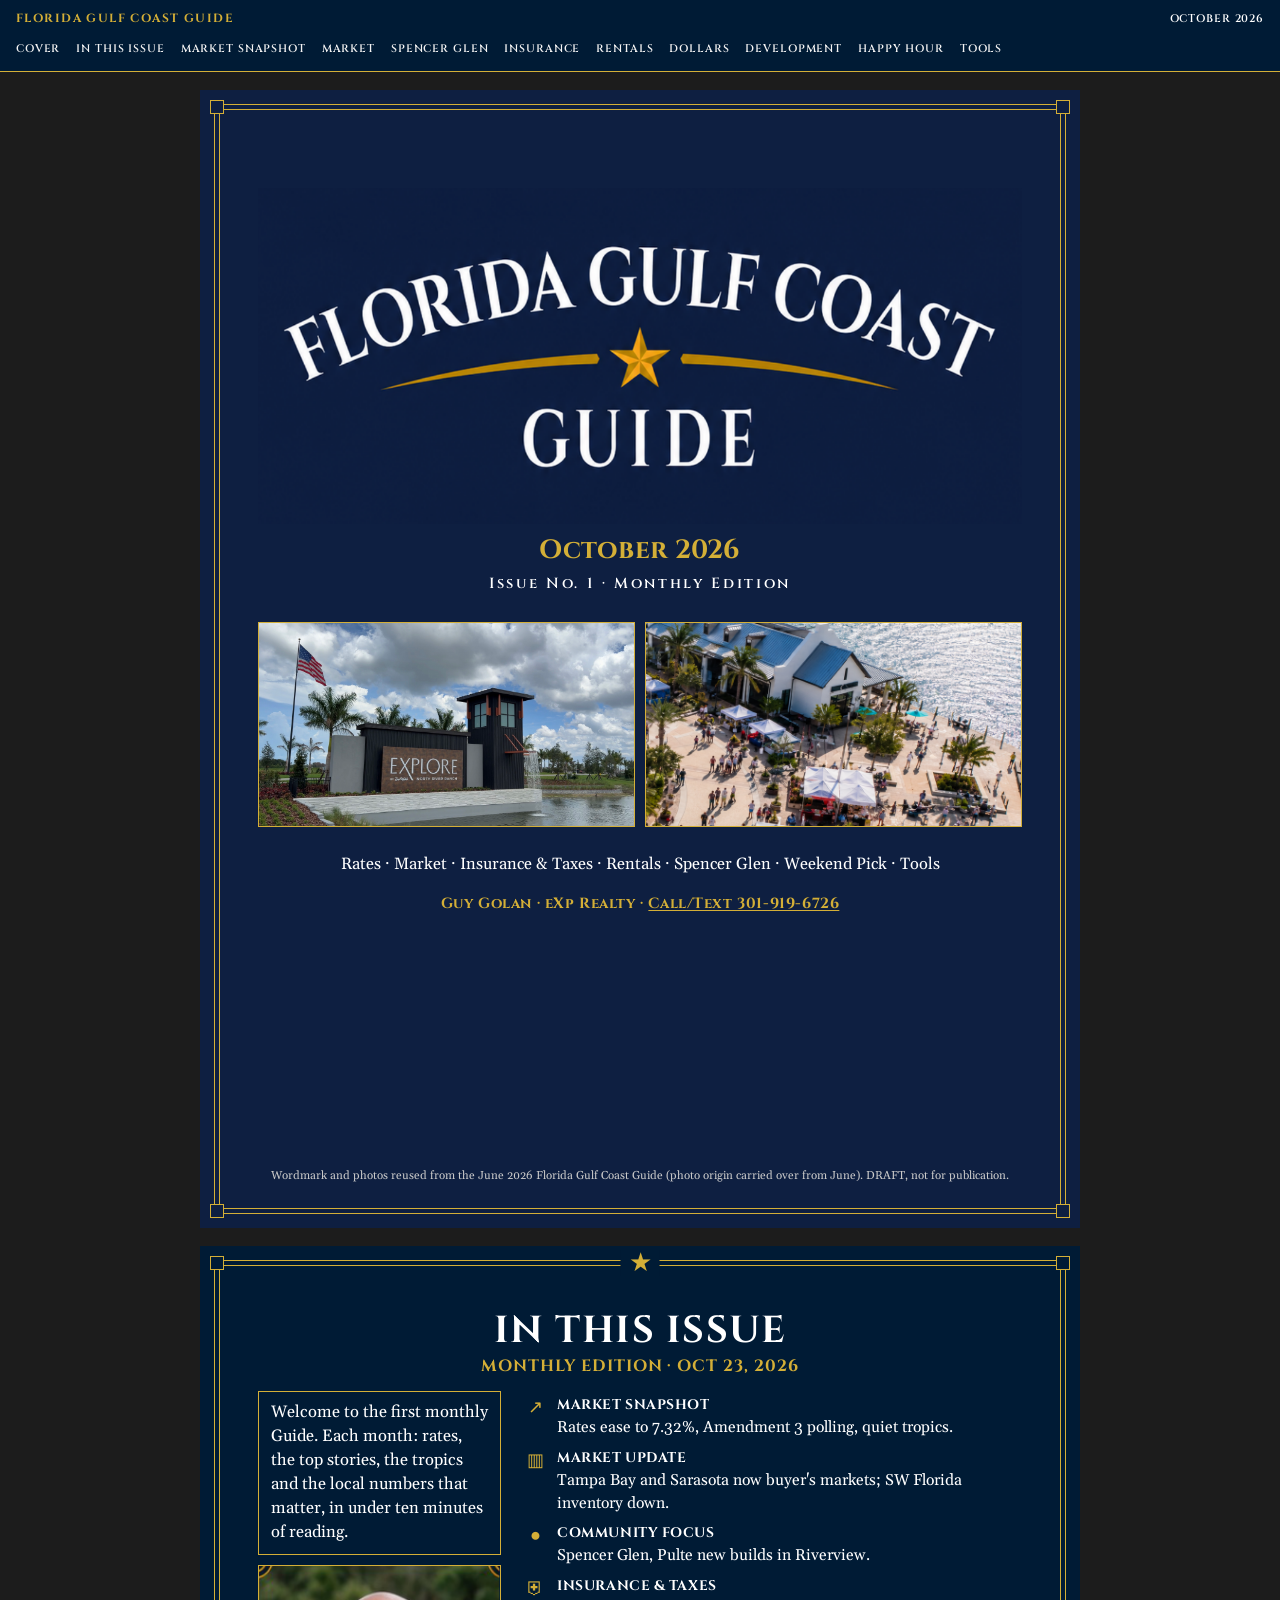
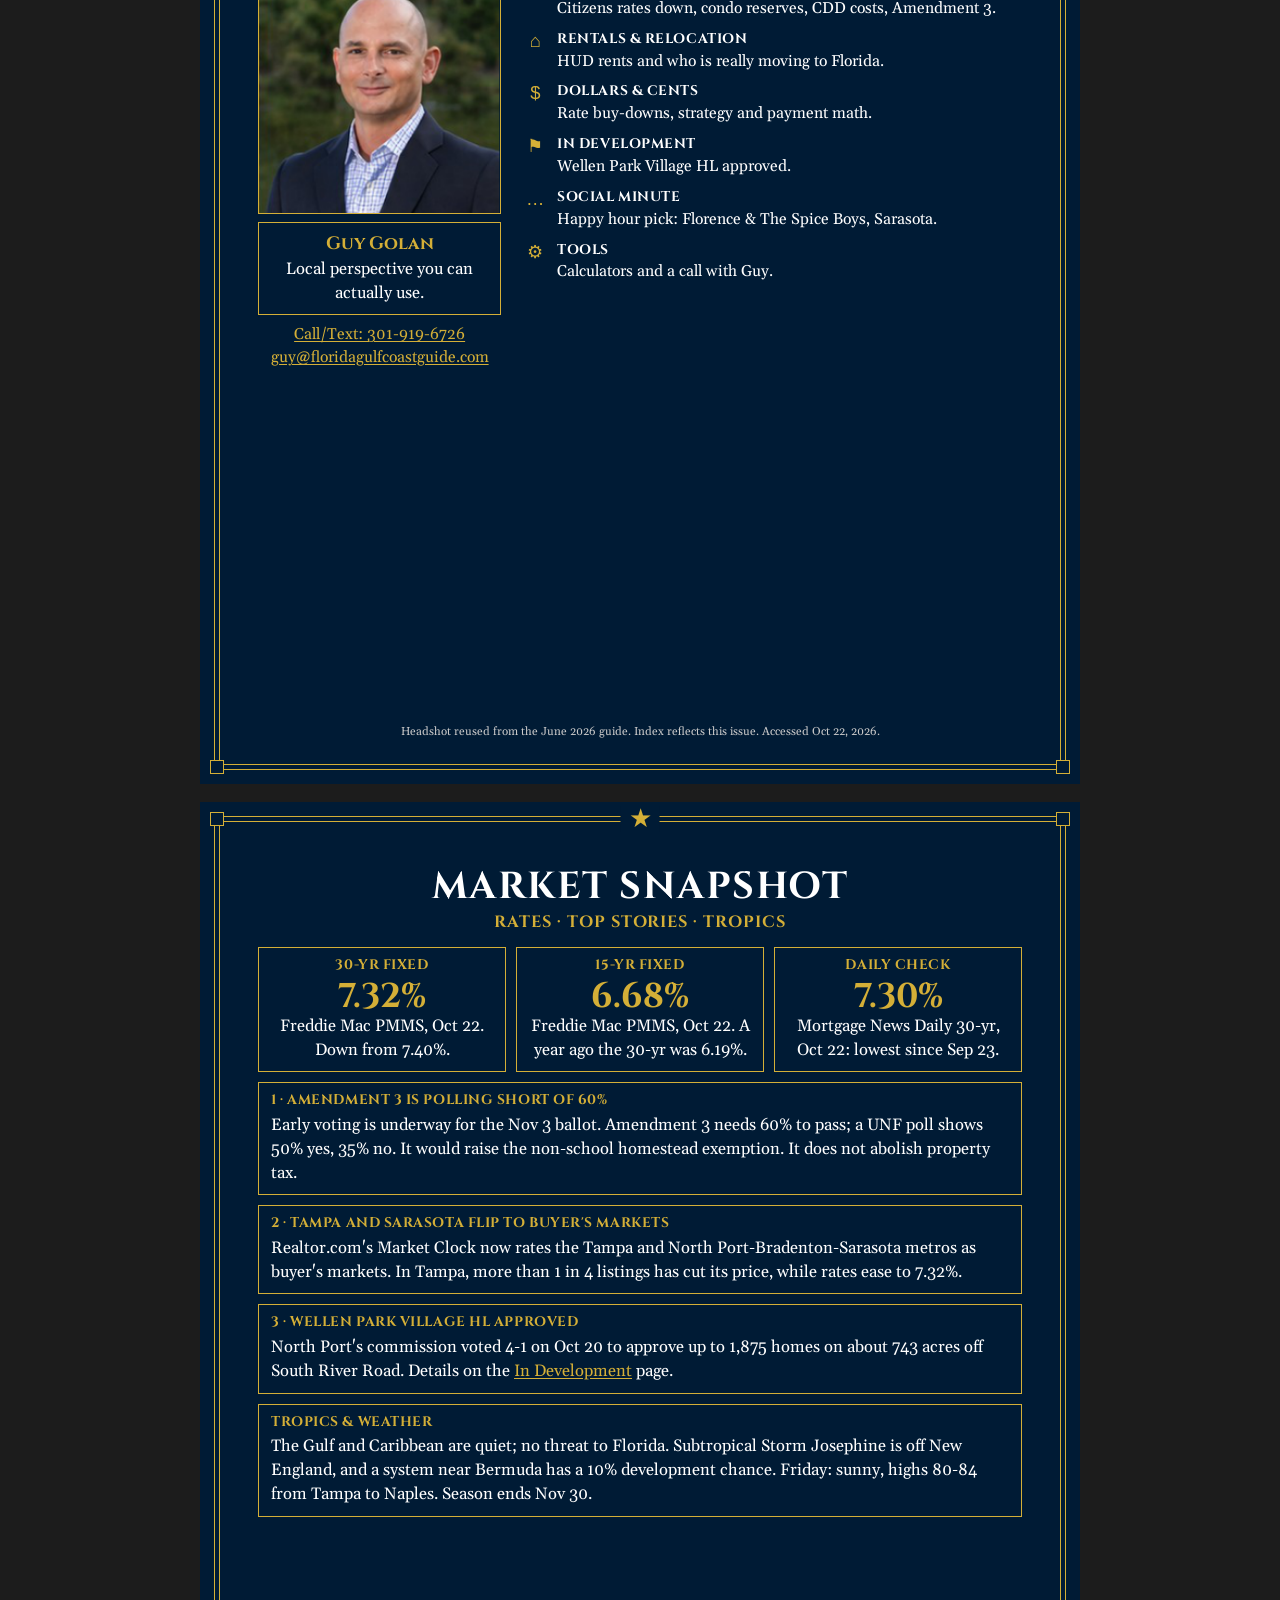
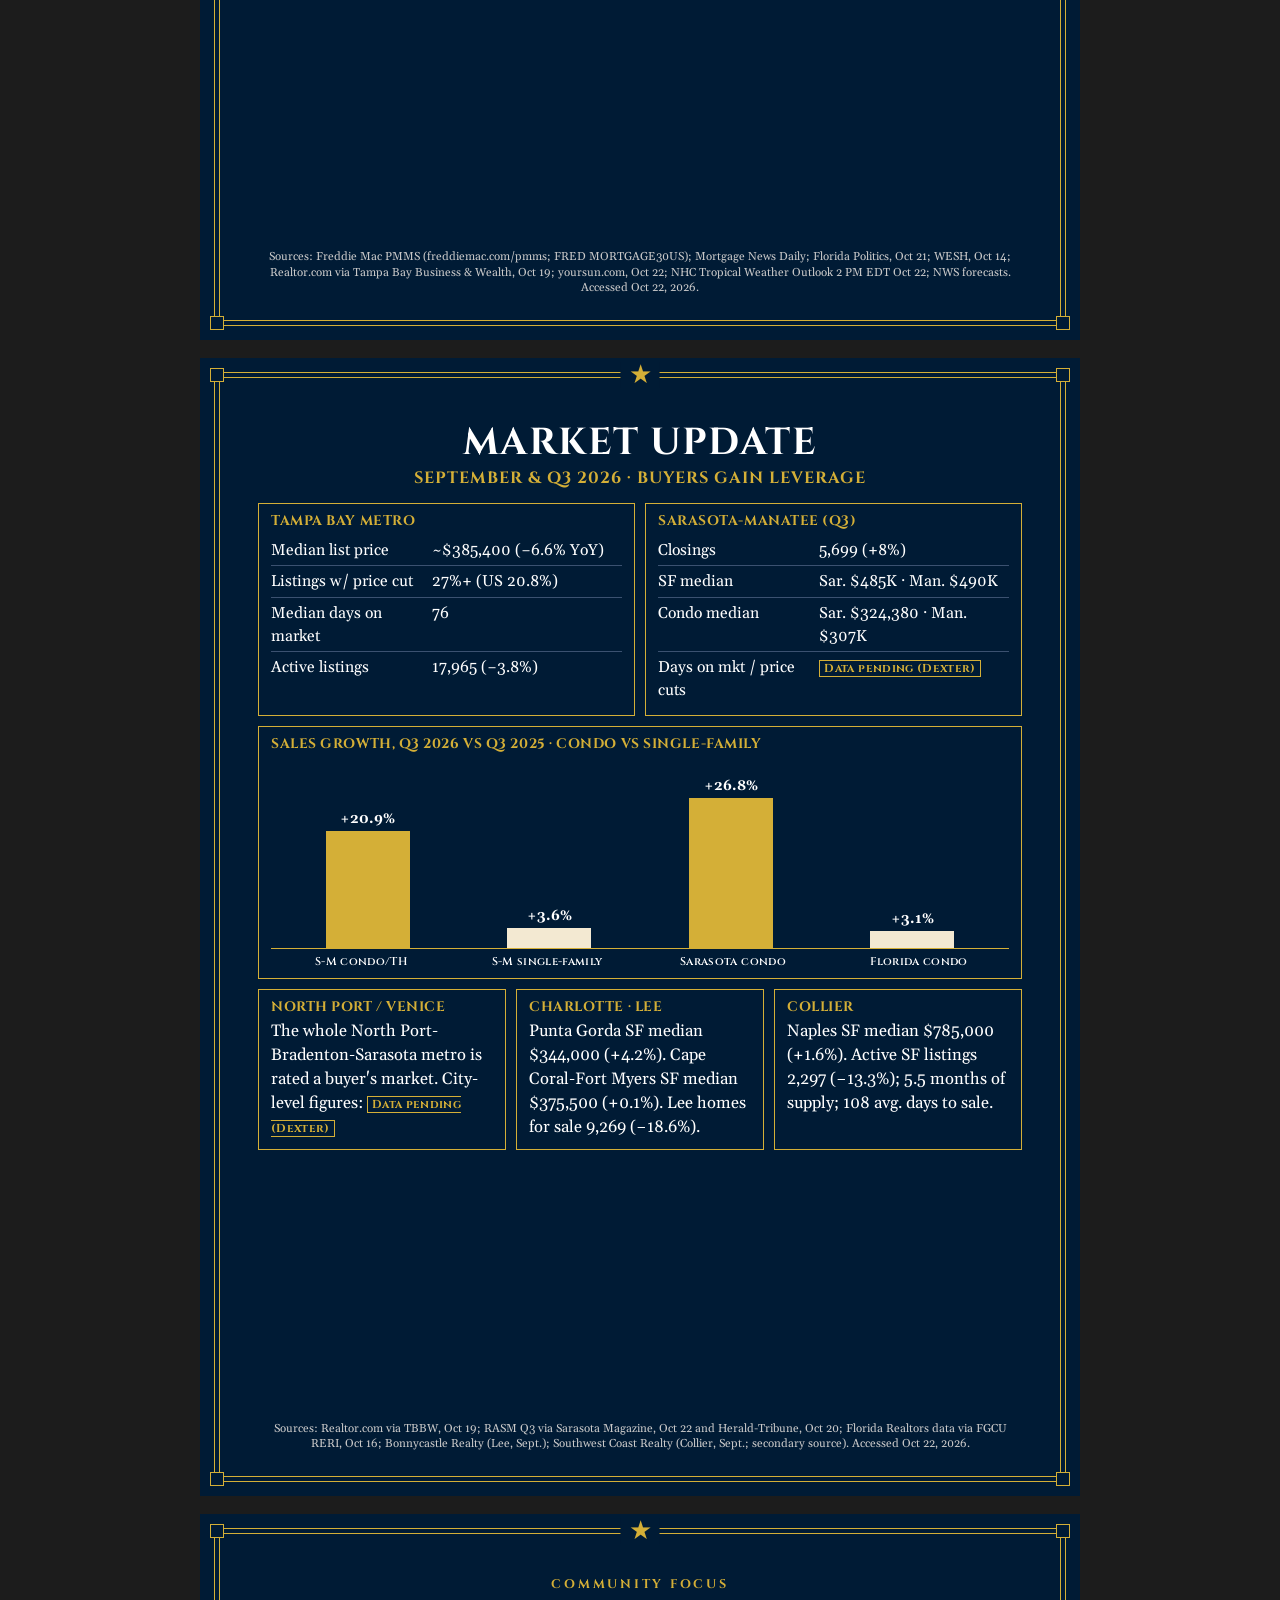
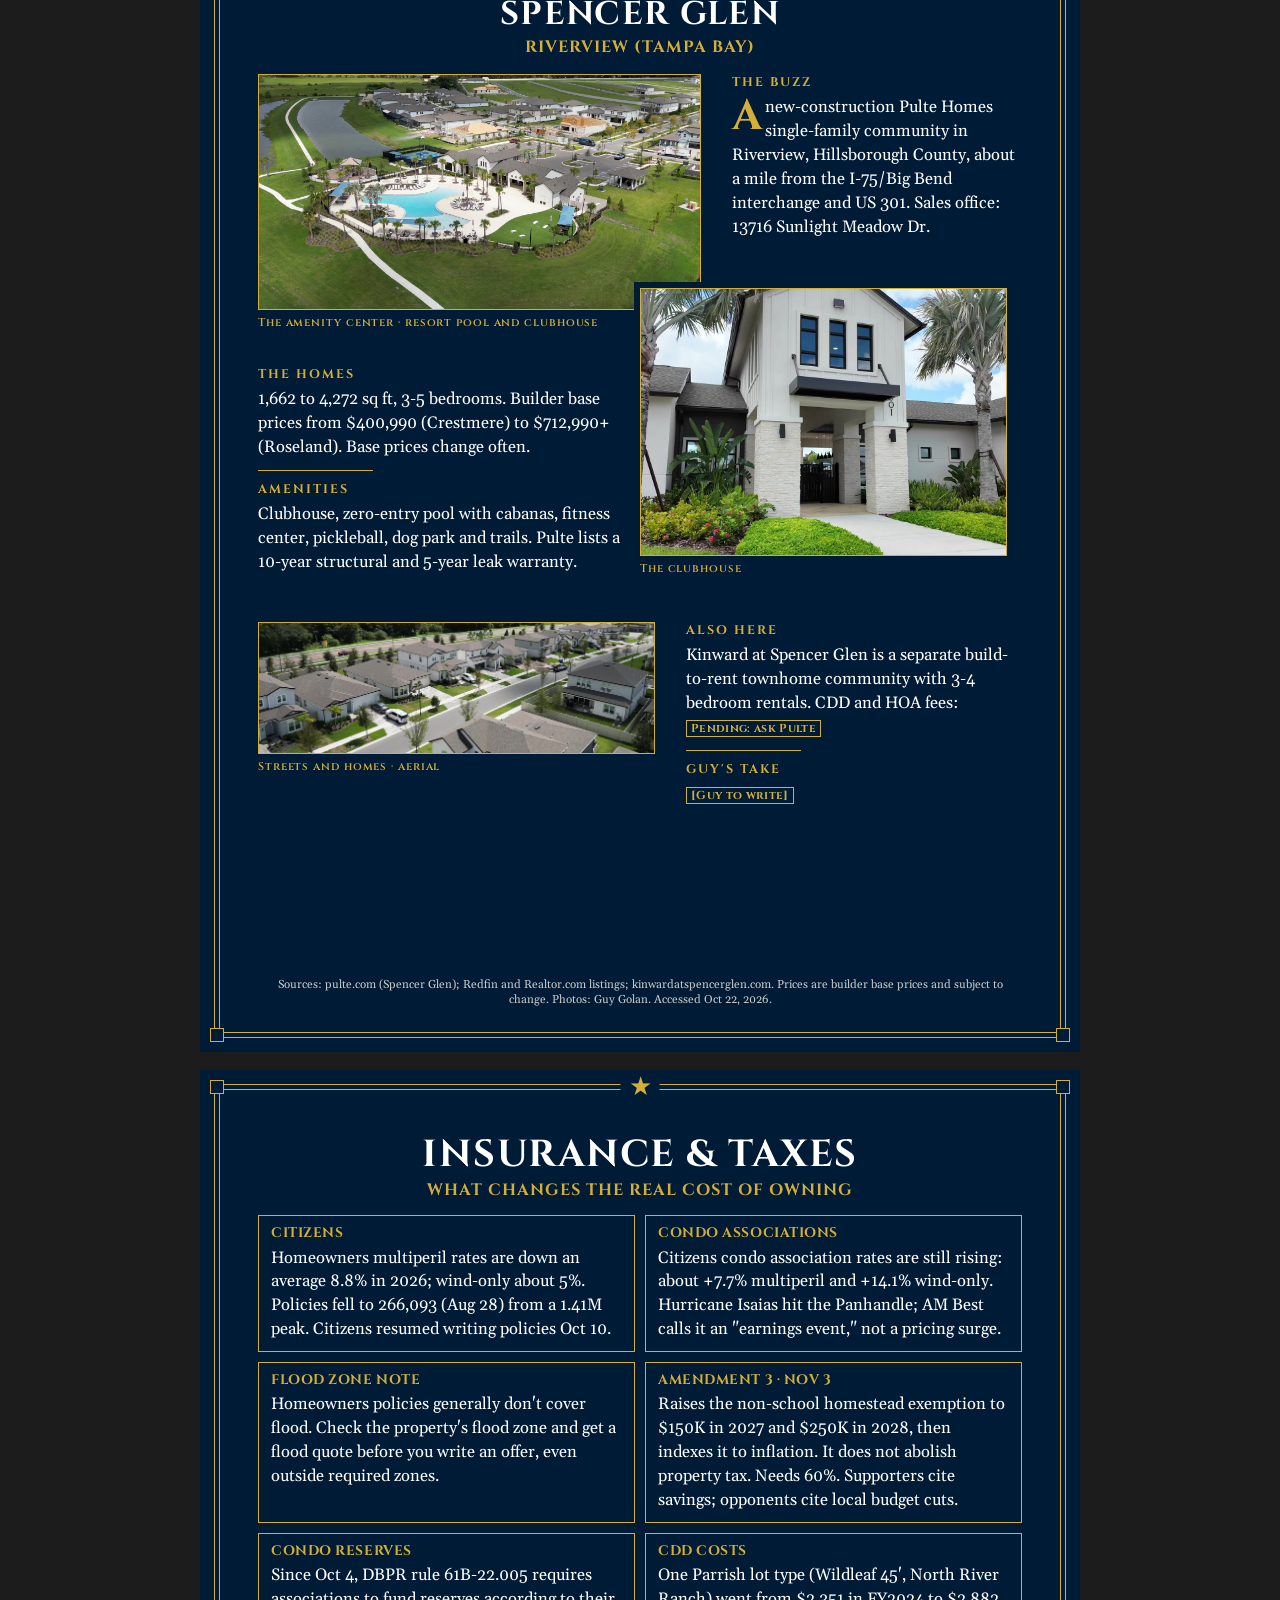
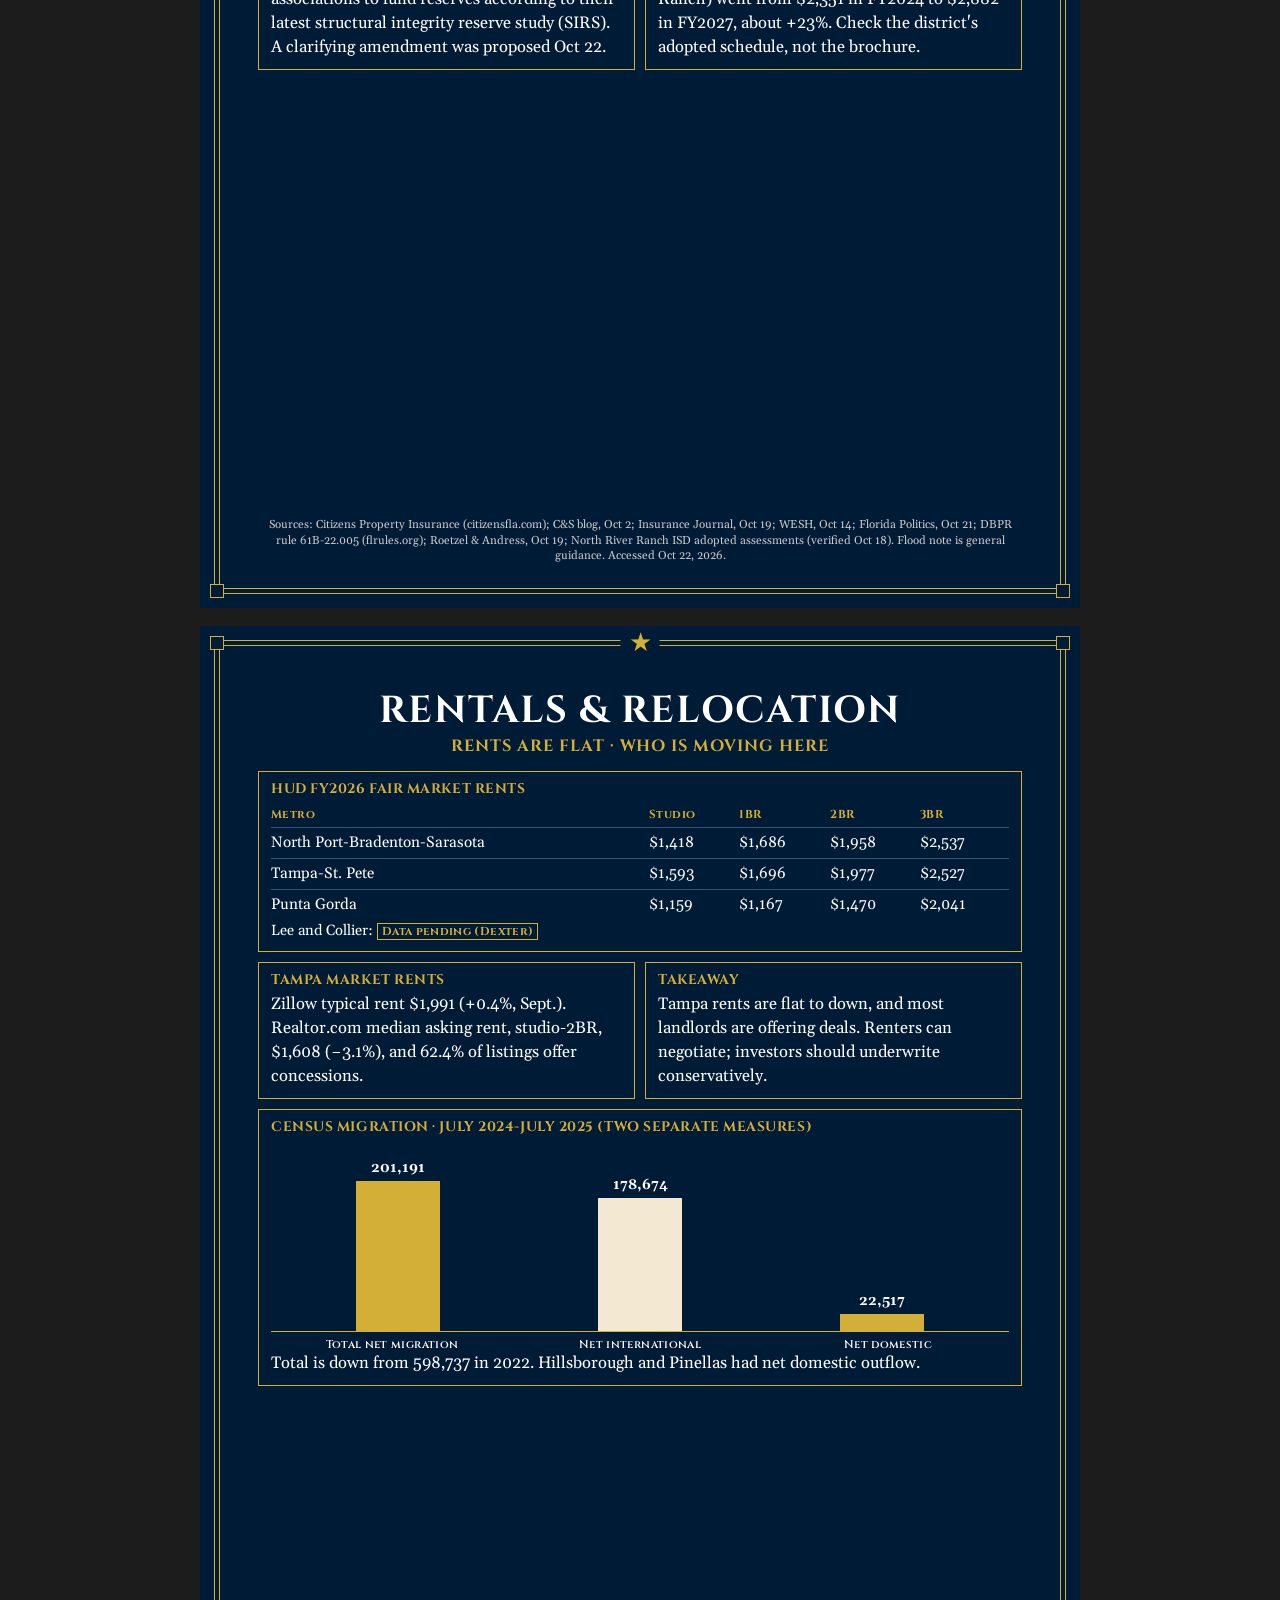
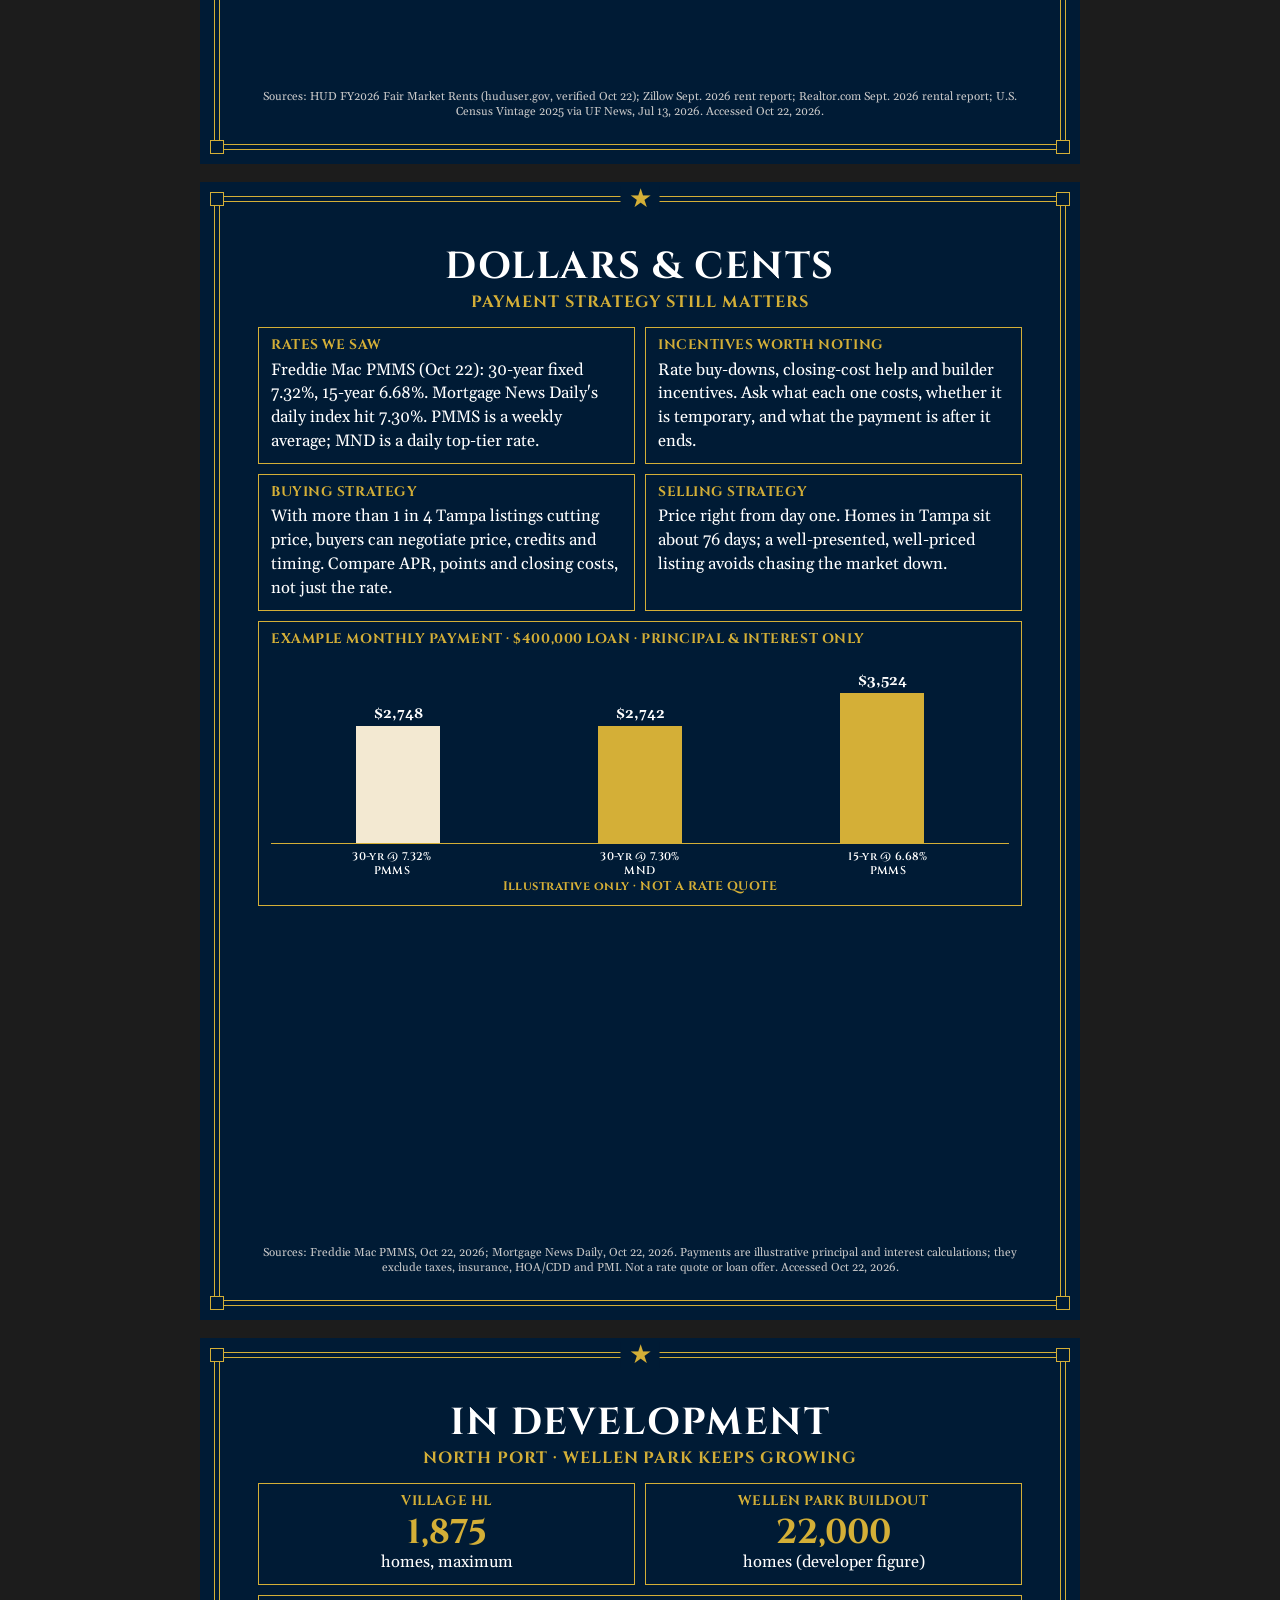
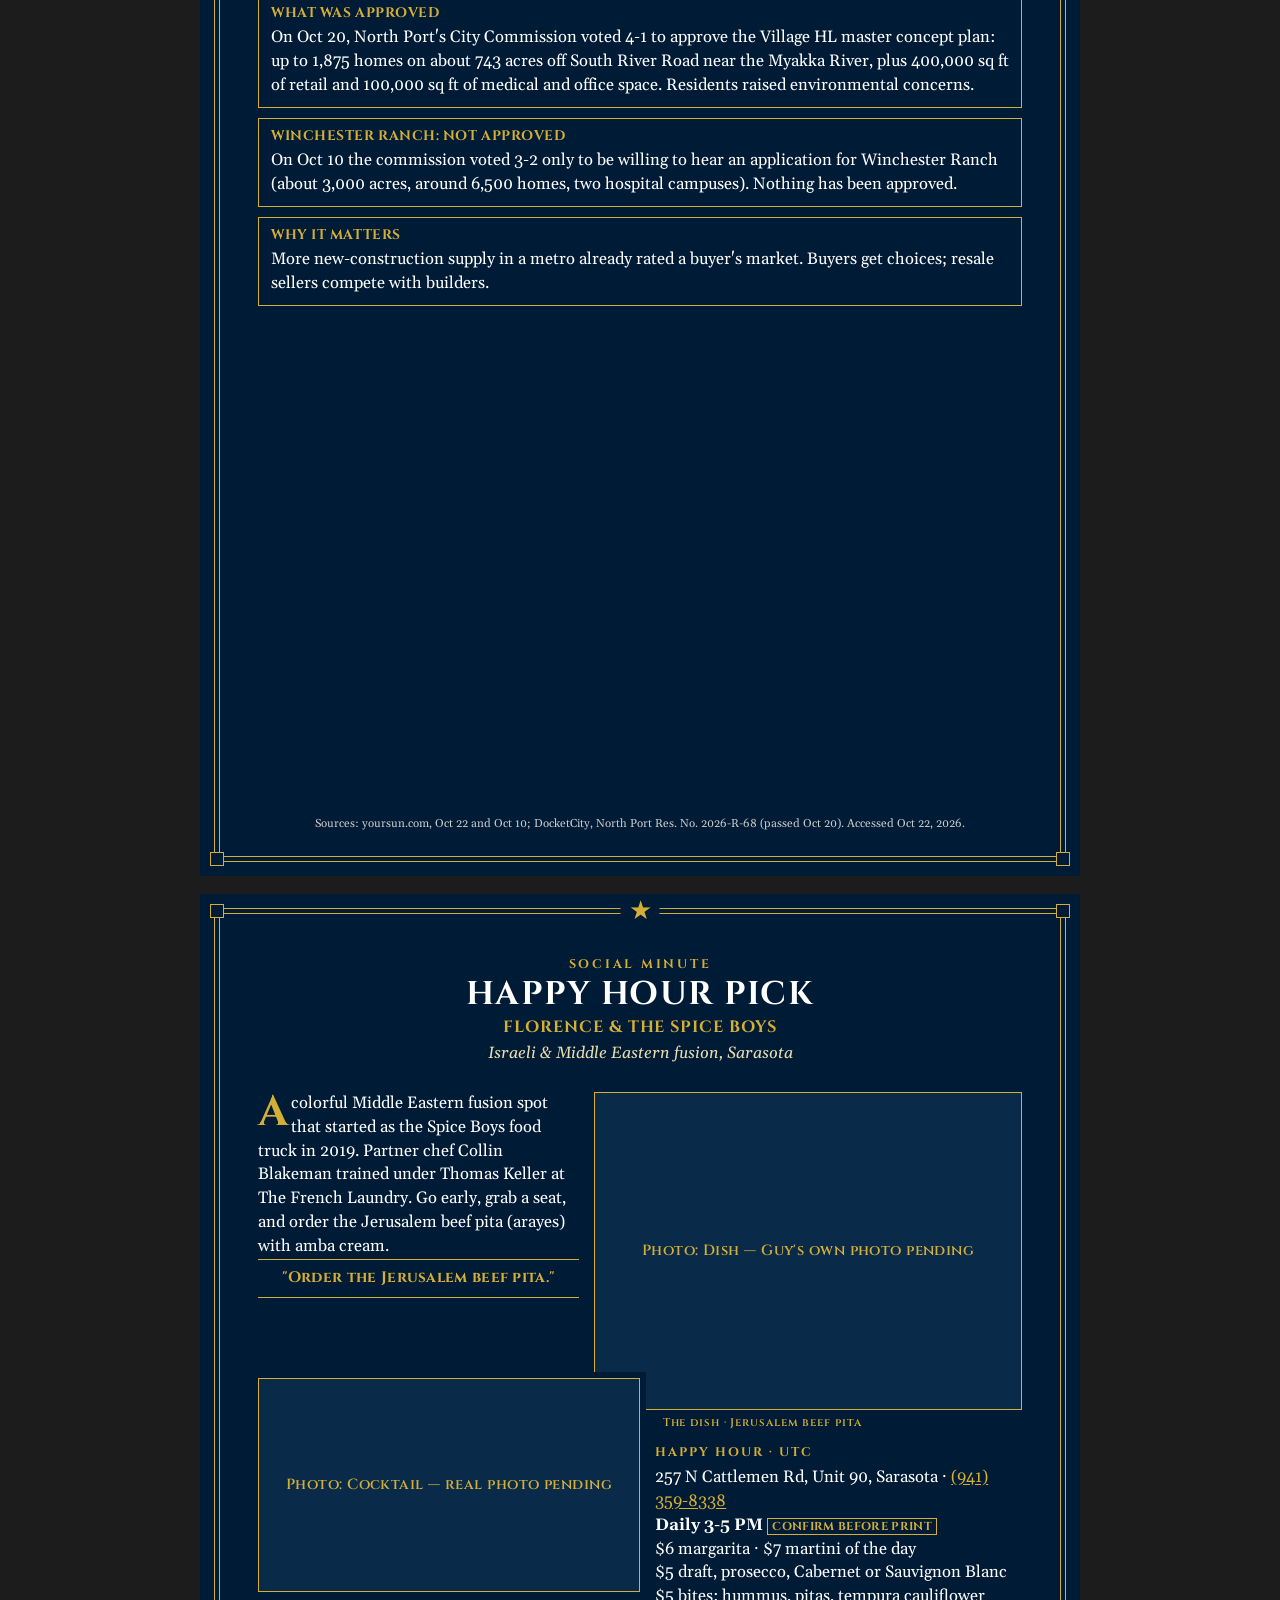
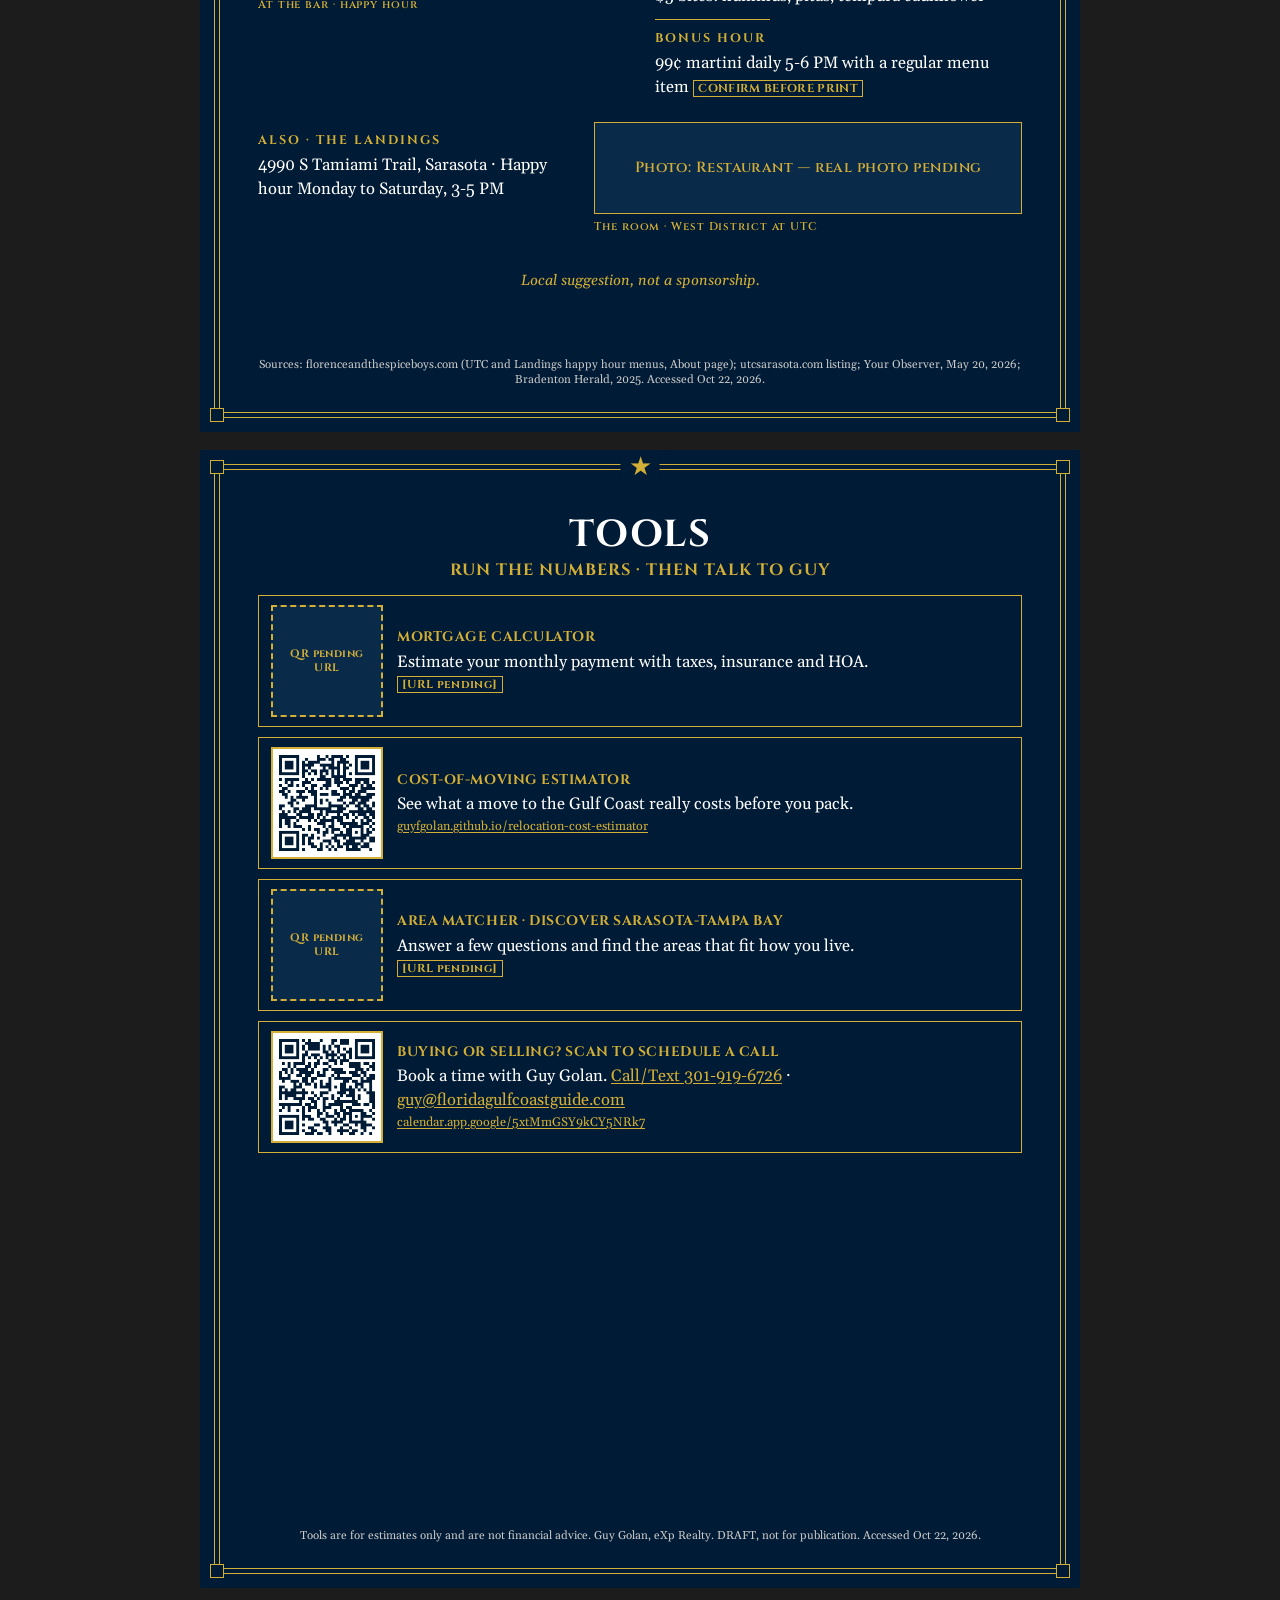
<file: issues/2026-10-23/index.html>
<!DOCTYPE html>
<html lang="en">
<head>
  <meta charset="utf-8">
  <meta name="viewport" content="width=device-width, initial-scale=1">
  <meta name="robots" content="noindex">
  <meta name="theme-color" content="#001B35">
  <meta name="description" content="Florida Gulf Coast Guide, October 2026. Rates, the market, insurance, rentals, Spencer Glen, and a Sarasota happy hour.">
  <title>Florida Gulf Coast Guide — October 2026</title>
  <link rel="stylesheet" href="../../css/guide.css">
</head>
<body>
  <a class="skip" href="#cover">Skip to the issue</a>
  <header class="mast">
    <div class="bar">
      <a class="brand" href="../../index.html">Florida Gulf Coast Guide</a>
      <p class="bar-meta">October 2026</p>
    </div>
    <nav class="toc" aria-label="Sections in this issue">
      <a href="#cover">Cover</a>
      <a href="#contents">In This Issue</a>
      <a href="#this-month">Market Snapshot</a>
      <a href="#market">Market</a>
      <a href="#spencer-glen">Spencer Glen</a>
      <a href="#insurance">Insurance</a>
      <a href="#rentals">Rentals</a>
      <a href="#dollars">Dollars</a>
      <a href="#development">Development</a>
      <a href="#social">Happy Hour</a>
      <a href="#tools">Tools</a>
    </nav>
  </header>

  <main>
    <article class="plate sheet cover" id="cover">
      <span class="corners" aria-hidden="true"><i></i><i></i><i></i><i></i></span>
      <div class="lead-space"></div>
      <img class="wordmark" src="images/a_wordmark.png" width="1275" height="560" alt="Florida Gulf Coast Guide">
      <h1>October 2026</h1>
      <p class="issueline">Issue No. 1 · Monthly Edition</p>
      <div class="photos">
        <img src="images/a_photo_explore.png" width="622" height="354" alt="House with a metal roof and a dock on a canal, palms along the seawall">
        <img src="images/a_photo_aerial.png" width="676" height="214" alt="Aerial view of a coastal neighborhood with pools and docks">
      </div>
      <p class="contents-line">Rates · Market · Insurance &amp; Taxes · Rentals · Spencer Glen · Weekend Pick · Tools</p>
      <p class="byline">Guy Golan · eXp Realty · <a href="tel:+13019196726">Call/Text 301-919-6726</a></p>
      <p class="sources">Wordmark and photos reused from the June 2026 Florida Gulf Coast Guide (photo origin carried over from June). DRAFT, not for publication.</p>
    </article>

    <article class="plate sheet" id="contents">
      <span class="star" aria-hidden="true">★</span>
      <span class="corners" aria-hidden="true"><i></i><i></i><i></i><i></i></span>
      <h1>In This Issue</h1>
      <h2>Monthly Edition · Oct 23, 2026</h2>
      <div class="contents">
        <div class="profile">
          <div class="panel">Welcome to the first monthly Guide. Each month: rates, the top stories, the tropics and the local numbers that matter, in under ten minutes of reading.</div>
          <img class="headshot" src="images/a_headshot.png" width="262" height="268" alt="Guy Golan">
          <div class="panel center namecard">
            <p class="name">Guy Golan</p>
            <p>Local perspective you can actually use.</p>
          </div>
          <p class="contact"><a href="tel:+13019196726">Call/Text: 301-919-6726</a><br><a href="mailto:guy@floridagulfcoastguide.com">guy@floridagulfcoastguide.com</a></p>
        </div>
        <nav class="index" aria-label="Sections">
          <a href="#this-month"><span class="mark" aria-hidden="true">↗</span><span><span class="ix-title">Market Snapshot</span><span class="ix-deck">Rates ease to 7.32%, Amendment 3 polling, quiet tropics.</span></span></a>
          <a href="#market"><span class="mark" aria-hidden="true">▥</span><span><span class="ix-title">Market Update</span><span class="ix-deck">Tampa Bay and Sarasota now buyer's markets; SW Florida inventory down.</span></span></a>
          <a href="#spencer-glen"><span class="mark" aria-hidden="true">●</span><span><span class="ix-title">Community Focus</span><span class="ix-deck">Spencer Glen, Pulte new builds in Riverview.</span></span></a>
          <a href="#insurance"><span class="mark" aria-hidden="true">⛨</span><span><span class="ix-title">Insurance &amp; Taxes</span><span class="ix-deck">Citizens rates down, condo reserves, CDD costs, Amendment 3.</span></span></a>
          <a href="#rentals"><span class="mark" aria-hidden="true">⌂</span><span><span class="ix-title">Rentals &amp; Relocation</span><span class="ix-deck">HUD rents and who is really moving to Florida.</span></span></a>
          <a href="#dollars"><span class="mark" aria-hidden="true">$</span><span><span class="ix-title">Dollars &amp; Cents</span><span class="ix-deck">Rate buy-downs, strategy and payment math.</span></span></a>
          <a href="#development"><span class="mark" aria-hidden="true">⚑</span><span><span class="ix-title">In Development</span><span class="ix-deck">Wellen Park Village HL approved.</span></span></a>
          <a href="#social"><span class="mark" aria-hidden="true">…</span><span><span class="ix-title">Social Minute</span><span class="ix-deck">Happy hour pick: Florence &amp; The Spice Boys, Sarasota.</span></span></a>
          <a href="#tools"><span class="mark" aria-hidden="true">⚙</span><span><span class="ix-title">Tools</span><span class="ix-deck">Calculators and a call with Guy.</span></span></a>
        </nav>
      </div>
      <p class="sources">Headshot reused from the June 2026 guide. Index reflects this issue. Accessed Oct 22, 2026.</p>
    </article>

    <article class="plate sheet" id="this-month">
      <span class="star" aria-hidden="true">★</span>
      <span class="corners" aria-hidden="true"><i></i><i></i><i></i><i></i></span>
      <h1>Market Snapshot</h1>
      <h2>Rates · Top Stories · Tropics</h2>
      <div class="g3 stats">
        <section class="panel center">
          <h3>30-yr fixed</h3>
          <p class="big">7.32%</p>
          <p>Freddie Mac PMMS, Oct 22. Down from 7.40%.</p>
        </section>
        <section class="panel center">
          <h3>15-yr fixed</h3>
          <p class="big">6.68%</p>
          <p>Freddie Mac PMMS, Oct 22. A year ago the 30-yr was 6.19%.</p>
        </section>
        <section class="panel center">
          <h3>Daily check</h3>
          <p class="big">7.30%</p>
          <p>Mortgage News Daily 30-yr, Oct 22: lowest since Sep 23.</p>
        </section>
      </div>
      <div class="stack" style="margin-top:10px">
        <section class="panel">
          <h3>1 · Amendment 3 is polling short of 60%</h3>
          <p>Early voting is underway for the Nov 3 ballot. Amendment 3 needs 60% to pass; a UNF poll shows 50% yes, 35% no. It would raise the non-school homestead exemption. It does not abolish property tax.</p>
        </section>
        <section class="panel">
          <h3>2 · Tampa and Sarasota flip to buyer's markets</h3>
          <p>Realtor.com's Market Clock now rates the Tampa and North Port-Bradenton-Sarasota metros as buyer's markets. In Tampa, more than 1 in 4 listings has cut its price, while rates ease to 7.32%.</p>
        </section>
        <section class="panel">
          <h3>3 · Wellen Park Village HL approved</h3>
          <p>North Port's commission voted 4-1 on Oct 20 to approve up to 1,875 homes on about 743 acres off South River Road. Details on the <a href="#development">In Development</a> page.</p>
        </section>
        <section class="panel">
          <h3>Tropics &amp; weather</h3>
          <p>The Gulf and Caribbean are quiet; no threat to Florida. Subtropical Storm Josephine is off New England, and a system near Bermuda has a 10% development chance. Friday: sunny, highs 80-84 from Tampa to Naples. Season ends Nov 30.</p>
        </section>
      </div>
      <p class="sources">Sources: Freddie Mac PMMS (freddiemac.com/pmms; FRED MORTGAGE30US); Mortgage News Daily; Florida Politics, Oct 21; WESH, Oct 14; Realtor.com via Tampa Bay Business &amp; Wealth, Oct 19; yoursun.com, Oct 22; NHC Tropical Weather Outlook 2 PM EDT Oct 22; NWS forecasts. Accessed Oct 22, 2026.</p>
    </article>

    <article class="plate sheet" id="market">
      <span class="star" aria-hidden="true">★</span>
      <span class="corners" aria-hidden="true"><i></i><i></i><i></i><i></i></span>
      <h1>Market Update</h1>
      <h2>September &amp; Q3 2026 · Buyers gain leverage</h2>
      <div class="g2">
        <section class="panel">
          <h3>Tampa Bay metro</h3>
          <table class="kv">
            <tr><td>Median list price</td><td>~$385,400 (−6.6% YoY)</td></tr>
            <tr><td>Listings w/ price cut</td><td>27%+ (US 20.8%)</td></tr>
            <tr><td>Median days on market</td><td>76</td></tr>
            <tr><td>Active listings</td><td>17,965 (−3.8%)</td></tr>
          </table>
        </section>
        <section class="panel">
          <h3>Sarasota-Manatee (Q3)</h3>
          <table class="kv">
            <tr><td>Closings</td><td>5,699 (+8%)</td></tr>
            <tr><td>SF median</td><td>Sar. $485K · Man. $490K</td></tr>
            <tr><td>Condo median</td><td>Sar. $324,380 · Man. $307K</td></tr>
            <tr><td>Days on mkt / price cuts</td><td><span class="tag">Data pending (Dexter)</span></td></tr>
          </table>
        </section>
      </div>
      <section class="panel" style="margin-top:10px">
        <h3>Sales growth, Q3 2026 vs Q3 2025 · condo vs single-family</h3>
        <div class="chart" role="group" aria-label="Sales growth, third quarter 2026 versus 2025">
          <div class="chart-bar"><span class="val">+20.9%</span><span class="col gold" style="height:117px"></span></div>
          <div class="chart-bar"><span class="val">+3.6%</span><span class="col cream" style="height:20px"></span></div>
          <div class="chart-bar"><span class="val">+26.8%</span><span class="col gold" style="height:150px"></span></div>
          <div class="chart-bar"><span class="val">+3.1%</span><span class="col cream" style="height:17px"></span></div>
        </div>
        <div class="labs">
          <span>S-M condo/TH</span>
          <span>S-M single-family</span>
          <span>Sarasota condo</span>
          <span>Florida condo</span>
        </div>
      </section>
      <div class="g3" style="margin-top:10px">
        <section class="panel">
          <h3>North Port / Venice</h3>
          <p>The whole North Port-Bradenton-Sarasota metro is rated a buyer's market. City-level figures: <span class="tag">Data pending (Dexter)</span></p>
        </section>
        <section class="panel">
          <h3>Charlotte · Lee</h3>
          <p>Punta Gorda SF median $344,000 (+4.2%). Cape Coral-Fort Myers SF median $375,500 (+0.1%). Lee homes for sale 9,269 (−18.6%).</p>
        </section>
        <section class="panel">
          <h3>Collier</h3>
          <p>Naples SF median $785,000 (+1.6%). Active SF listings 2,297 (−13.3%); 5.5 months of supply; 108 avg. days to sale.</p>
        </section>
      </div>
      <p class="sources">Sources: Realtor.com via TBBW, Oct 19; RASM Q3 via Sarasota Magazine, Oct 22 and Herald-Tribune, Oct 20; Florida Realtors data via FGCU RERI, Oct 16; Bonnycastle Realty (Lee, Sept.); Southwest Coast Realty (Collier, Sept.; secondary source). Accessed Oct 22, 2026.</p>
    </article>

    <article class="plate sheet feature-page" id="spencer-glen">
      <span class="star" aria-hidden="true">★</span>
      <span class="corners" aria-hidden="true"><i></i><i></i><i></i><i></i></span>
      <p class="kicker">Community Focus</p>
      <h1>Spencer Glen</h1>
      <h2>Riverview (Tampa Bay)</h2>
      <div class="feature spencer">
        <figure class="hero">
          <img class="frame-img" src="images/sg_hero_amenity_1600.jpg" width="1600" height="900" alt="Resort-style pool and clubhouse at the Spencer Glen amenity center">
          <figcaption>The amenity center · resort pool and clubhouse</figcaption>
        </figure>
        <div class="copy buzz">
          <h3 class="label">The Buzz</h3>
          <p><span class="dropcap">A</span> new-construction Pulte Homes single-family community in Riverview, Hillsborough County, about a mile from the I-75/Big Bend interchange and US 301. Sales office: 13716 Sunlight Meadow Dr.</p>
        </div>
        <figure class="club overlap">
          <img class="frame-img" src="images/sg_clubhouse_1100.jpg" width="1100" height="998" alt="Spencer Glen clubhouse with a covered porch">
          <figcaption>The clubhouse</figcaption>
        </figure>
        <div class="copy homes">
          <h3 class="label">The Homes</h3>
          <p>1,662 to 4,272 sq ft, 3-5 bedrooms. Builder base prices from $400,990 (Crestmere) to $712,990+ (Roseland). Base prices change often.</p>
          <hr class="rule">
          <h3 class="label">Amenities</h3>
          <p>Clubhouse, zero-entry pool with cabanas, fitness center, pickleball, dog park and trails. Pulte lists a 10-year structural and 5-year leak warranty.</p>
        </div>
        <figure class="streets">
          <img class="frame-img" src="images/sg_streets_1600.jpg" width="1600" height="566" alt="Aerial view of streets and houses at Spencer Glen">
          <figcaption>Streets and homes · aerial</figcaption>
        </figure>
        <div class="copy also">
          <h3 class="label">Also Here</h3>
          <p>Kinward at Spencer Glen is a separate build-to-rent townhome community with 3-4 bedroom rentals. CDD and HOA fees: <span class="tag">Pending: ask Pulte</span></p>
          <hr class="rule">
          <h3 class="label">Guy's Take</h3>
          <p><span class="tag">[Guy to write]</span></p>
        </div>
      </div>
      <p class="sources">Sources: pulte.com (Spencer Glen); Redfin and Realtor.com listings; kinwardatspencerglen.com. Prices are builder base prices and subject to change. Photos: Guy Golan. Accessed Oct 22, 2026.</p>
    </article>

    <article class="plate sheet" id="insurance">
      <span class="star" aria-hidden="true">★</span>
      <span class="corners" aria-hidden="true"><i></i><i></i><i></i><i></i></span>
      <h1>Insurance &amp; Taxes</h1>
      <h2>What changes the real cost of owning</h2>
      <div class="g2">
        <section class="panel">
          <h3>Citizens</h3>
          <p>Homeowners multiperil rates are down an average 8.8% in 2026; wind-only about 5%. Policies fell to 266,093 (Aug 28) from a 1.41M peak. Citizens resumed writing policies Oct 10.</p>
        </section>
        <section class="panel">
          <h3>Condo Associations</h3>
          <p>Citizens condo association rates are still rising: about +7.7% multiperil and +14.1% wind-only. Hurricane Isaias hit the Panhandle; AM Best calls it an "earnings event," not a pricing surge.</p>
        </section>
        <section class="panel">
          <h3>Flood Zone Note</h3>
          <p>Homeowners policies generally don't cover flood. Check the property's flood zone and get a flood quote before you write an offer, even outside required zones.</p>
        </section>
        <section class="panel">
          <h3>Amendment 3 · Nov 3</h3>
          <p>Raises the non-school homestead exemption to $150K in 2027 and $250K in 2028, then indexes it to inflation. It does not abolish property tax. Needs 60%. Supporters cite savings; opponents cite local budget cuts.</p>
        </section>
        <section class="panel">
          <h3>Condo Reserves</h3>
          <p>Since Oct 4, DBPR rule 61B-22.005 requires associations to fund reserves according to their latest structural integrity reserve study (SIRS). A clarifying amendment was proposed Oct 22.</p>
        </section>
        <section class="panel">
          <h3>CDD Costs</h3>
          <p>One Parrish lot type (Wildleaf 45', North River Ranch) went from $2,351 in FY2024 to $2,882 in FY2027, about +23%. Check the district's adopted schedule, not the brochure.</p>
        </section>
      </div>
      <p class="sources">Sources: Citizens Property Insurance (citizensfla.com); C&amp;S blog, Oct 2; Insurance Journal, Oct 19; WESH, Oct 14; Florida Politics, Oct 21; DBPR rule 61B-22.005 (flrules.org); Roetzel &amp; Andress, Oct 19; North River Ranch ISD adopted assessments (verified Oct 18). Flood note is general guidance. Accessed Oct 22, 2026.</p>
    </article>

    <article class="plate sheet" id="rentals">
      <span class="star" aria-hidden="true">★</span>
      <span class="corners" aria-hidden="true"><i></i><i></i><i></i><i></i></span>
      <h1>Rentals &amp; Relocation</h1>
      <h2>Rents are flat · Who is moving here</h2>
      <section class="panel">
        <h3>HUD FY2026 Fair Market Rents</h3>
        <div class="scroll">
          <table class="rents">
            <thead>
              <tr><th>Metro</th><th>Studio</th><th>1BR</th><th>2BR</th><th>3BR</th></tr>
            </thead>
            <tbody>
              <tr><td>North Port-Bradenton-Sarasota</td><td data-label="Studio">$1,418</td><td data-label="1BR">$1,686</td><td data-label="2BR">$1,958</td><td data-label="3BR">$2,537</td></tr>
              <tr><td>Tampa-St. Pete</td><td data-label="Studio">$1,593</td><td data-label="1BR">$1,696</td><td data-label="2BR">$1,977</td><td data-label="3BR">$2,527</td></tr>
              <tr><td>Punta Gorda</td><td data-label="Studio">$1,159</td><td data-label="1BR">$1,167</td><td data-label="2BR">$1,470</td><td data-label="3BR">$2,041</td></tr>
            </tbody>
          </table>
        </div>
        <p class="pending-note">Lee and Collier: <span class="tag">Data pending (Dexter)</span></p>
      </section>
      <div class="g2" style="margin-top:10px">
        <section class="panel">
          <h3>Tampa Market Rents</h3>
          <p>Zillow typical rent $1,991 (+0.4%, Sept.). Realtor.com median asking rent, studio-2BR, $1,608 (−3.1%), and 62.4% of listings offer concessions.</p>
        </section>
        <section class="panel">
          <h3>Takeaway</h3>
          <p>Tampa rents are flat to down, and most landlords are offering deals. Renters can negotiate; investors should underwrite conservatively.</p>
        </section>
      </div>
      <section class="panel" style="margin-top:10px">
        <h3>Census migration · July 2024-July 2025 (two separate measures)</h3>
        <div class="chart" role="group" aria-label="Florida migration, July 2024 to July 2025">
          <div class="chart-bar"><span class="val">201,191</span><span class="col gold" style="height:150px"></span></div>
          <div class="chart-bar"><span class="val">178,674</span><span class="col cream" style="height:133px"></span></div>
          <div class="chart-bar"><span class="val">22,517</span><span class="col gold" style="height:17px"></span></div>
        </div>
        <div class="labs">
          <span>Total net migration</span>
          <span>Net international</span>
          <span>Net domestic</span>
        </div>
        <p class="chart-note">Total is down from 598,737 in 2022. Hillsborough and Pinellas had net domestic outflow.</p>
      </section>
      <p class="sources">Sources: HUD FY2026 Fair Market Rents (huduser.gov, verified Oct 22); Zillow Sept. 2026 rent report; Realtor.com Sept. 2026 rental report; U.S. Census Vintage 2025 via UF News, Jul 13, 2026. Accessed Oct 22, 2026.</p>
    </article>

    <article class="plate sheet" id="dollars">
      <span class="star" aria-hidden="true">★</span>
      <span class="corners" aria-hidden="true"><i></i><i></i><i></i><i></i></span>
      <h1>Dollars &amp; Cents</h1>
      <h2>Payment strategy still matters</h2>
      <div class="g2">
        <section class="panel">
          <h3>Rates We Saw</h3>
          <p>Freddie Mac PMMS (Oct 22): 30-year fixed 7.32%, 15-year 6.68%. Mortgage News Daily's daily index hit 7.30%. PMMS is a weekly average; MND is a daily top-tier rate.</p>
        </section>
        <section class="panel">
          <h3>Incentives Worth Noting</h3>
          <p>Rate buy-downs, closing-cost help and builder incentives. Ask what each one costs, whether it is temporary, and what the payment is after it ends.</p>
        </section>
        <section class="panel">
          <h3>Buying Strategy</h3>
          <p>With more than 1 in 4 Tampa listings cutting price, buyers can negotiate price, credits and timing. Compare APR, points and closing costs, not just the rate.</p>
        </section>
        <section class="panel">
          <h3>Selling Strategy</h3>
          <p>Price right from day one. Homes in Tampa sit about 76 days; a well-presented, well-priced listing avoids chasing the market down.</p>
        </section>
      </div>
      <section class="panel" style="margin-top:10px">
        <h3>Example monthly payment · $400,000 loan · principal &amp; interest only</h3>
        <div class="chart" role="group" aria-label="Illustrative principal and interest on a four hundred thousand dollar loan">
          <div class="chart-bar"><span class="val">$2,748</span><span class="col cream" style="height:117px"></span></div>
          <div class="chart-bar"><span class="val">$2,742</span><span class="col gold" style="height:117px"></span></div>
          <div class="chart-bar"><span class="val">$3,524</span><span class="col gold" style="height:150px"></span></div>
        </div>
        <div class="labs">
          <span>30-yr @ 7.32%<br>PMMS</span>
          <span>30-yr @ 7.30%<br>MND</span>
          <span>15-yr @ 6.68%<br>PMMS</span>
        </div>
        <p class="disclaimer">Illustrative only · NOT A RATE QUOTE</p>
      </section>
      <p class="sources">Sources: Freddie Mac PMMS, Oct 22, 2026; Mortgage News Daily, Oct 22, 2026. Payments are illustrative principal and interest calculations; they exclude taxes, insurance, HOA/CDD and PMI. Not a rate quote or loan offer. Accessed Oct 22, 2026.</p>
    </article>

    <article class="plate sheet" id="development">
      <span class="star" aria-hidden="true">★</span>
      <span class="corners" aria-hidden="true"><i></i><i></i><i></i><i></i></span>
      <h1>In Development</h1>
      <h2>North Port · Wellen Park keeps growing</h2>
      <div class="g2 stats">
        <section class="panel center">
          <h3>Village HL</h3>
          <p class="big">1,875</p>
          <p>homes, maximum</p>
        </section>
        <section class="panel center">
          <h3>Wellen Park buildout</h3>
          <p class="big">22,000</p>
          <p>homes (developer figure)</p>
        </section>
      </div>
      <div class="stack" style="margin-top:10px">
        <section class="panel">
          <h3>What Was Approved</h3>
          <p>On Oct 20, North Port's City Commission voted 4-1 to approve the Village HL master concept plan: up to 1,875 homes on about 743 acres off South River Road near the Myakka River, plus 400,000 sq ft of retail and 100,000 sq ft of medical and office space. Residents raised environmental concerns.</p>
        </section>
        <section class="panel">
          <h3>Winchester Ranch: Not Approved</h3>
          <p>On Oct 10 the commission voted 3-2 only to be willing to hear an application for Winchester Ranch (about 3,000 acres, around 6,500 homes, two hospital campuses). Nothing has been approved.</p>
        </section>
        <section class="panel">
          <h3>Why It Matters</h3>
          <p>More new-construction supply in a metro already rated a buyer's market. Buyers get choices; resale sellers compete with builders.</p>
        </section>
      </div>
      <p class="sources">Sources: yoursun.com, Oct 22 and Oct 10; DocketCity, North Port Res. No. 2026-R-68 (passed Oct 20). Accessed Oct 22, 2026.</p>
    </article>

    <article class="plate sheet feature-page" id="social">
      <span class="star" aria-hidden="true">★</span>
      <span class="corners" aria-hidden="true"><i></i><i></i><i></i><i></i></span>
      <p class="kicker">Social Minute</p>
      <h1>Happy Hour Pick</h1>
      <h2>Florence &amp; The Spice Boys</h2>
      <p class="subdeck">Israeli &amp; Middle Eastern fusion, Sarasota</p>
      <div class="feature social">
        <div class="copy lede">
          <p><span class="dropcap">A</span> colorful Middle Eastern fusion spot that started as the Spice Boys food truck in 2019. Partner chef Collin Blakeman trained under Thomas Keller at The French Laundry. Go early, grab a seat, and order the Jerusalem beef pita (arayes) with amba cream.</p>
          <p class="pull">"Order the Jerusalem beef pita."</p>
        </div>
        <figure class="dish">
          <div class="ph" role="img" aria-label="Photo pending: the dish, Jerusalem beef pita">Photo: Dish — Guy's own photo pending</div>
          <figcaption>The dish · Jerusalem beef pita</figcaption>
        </figure>
        <figure class="cocktail overlap">
          <div class="ph" role="img" aria-label="Photo pending: a cocktail at the bar">Photo: Cocktail — real photo pending</div>
          <figcaption>At the bar · happy hour</figcaption>
        </figure>
        <div class="copy hours">
          <h3 class="label">Happy Hour · UTC</h3>
          <p>257 N Cattlemen Rd, Unit 90, Sarasota · <a href="tel:+19413598338">(941) 359-8338</a><br><b>Daily 3-5 PM</b> <span class="tag">CONFIRM BEFORE PRINT</span><br>$6 margarita · $7 martini of the day<br>$5 draft, prosecco, Cabernet or Sauvignon Blanc<br>$5 bites: hummus, pitas, tempura cauliflower</p>
          <hr class="rule">
          <h3 class="label">Bonus Hour</h3>
          <p>99¢ martini daily 5-6 PM with a regular menu item <span class="tag">CONFIRM BEFORE PRINT</span></p>
        </div>
        <div class="copy landings">
          <h3 class="label">Also · The Landings</h3>
          <p>4990 S Tamiami Trail, Sarasota · Happy hour Monday to Saturday, 3-5 PM</p>
        </div>
        <figure class="room">
          <div class="ph" role="img" aria-label="Photo pending: the restaurant room at West District at UTC">Photo: Restaurant — real photo pending</div>
          <figcaption>The room · West District at UTC</figcaption>
        </figure>
        <p class="note">Local suggestion, not a sponsorship.</p>
      </div>
      <p class="sources">Sources: florenceandthespiceboys.com (UTC and Landings happy hour menus, About page); utcsarasota.com listing; Your Observer, May 20, 2026; Bradenton Herald, 2025. Accessed Oct 22, 2026.</p>
    </article>

    <article class="plate sheet" id="tools">
      <span class="star" aria-hidden="true">★</span>
      <span class="corners" aria-hidden="true"><i></i><i></i><i></i><i></i></span>
      <h1>Tools</h1>
      <h2>Run the numbers · Then talk to Guy</h2>
      <div class="stack">
        <section class="panel tool">
          <div class="qr pending" role="img" aria-label="QR code pending a URL">QR pending URL</div>
          <div>
            <h3>Mortgage Calculator</h3>
            <p>Estimate your monthly payment with taxes, insurance and HOA.</p>
            <p class="url"><span class="tag">[URL pending]</span></p>
          </div>
        </section>
        <section class="panel tool">
          <img class="qr" src="images/qr_moving.png" width="370" height="370" alt="QR code for the cost-of-moving estimator">
          <div>
            <h3>Cost-of-Moving Estimator</h3>
            <p>See what a move to the Gulf Coast really costs before you pack.</p>
            <p class="url"><a href="https://guyfgolan.github.io/relocation-cost-estimator">guyfgolan.github.io/relocation-cost-estimator</a></p>
          </div>
        </section>
        <section class="panel tool">
          <div class="qr pending" role="img" aria-label="QR code pending a URL">QR pending URL</div>
          <div>
            <h3>Area Matcher · Discover Sarasota-Tampa Bay</h3>
            <p>Answer a few questions and find the areas that fit how you live.</p>
            <p class="url"><span class="tag">[URL pending]</span></p>
          </div>
        </section>
        <section class="panel tool">
          <img class="qr" src="images/qr_call.png" width="370" height="370" alt="QR code to schedule a call with Guy Golan">
          <div>
            <h3>Buying or selling? Scan to schedule a call</h3>
            <p>Book a time with Guy Golan. <a href="tel:+13019196726">Call/Text 301-919-6726</a> · <a href="mailto:guy@floridagulfcoastguide.com">guy@floridagulfcoastguide.com</a></p>
            <p class="url"><a href="https://calendar.app.google/5xtMmGSY9kCY5NRk7">calendar.app.google/5xtMmGSY9kCY5NRk7</a></p>
          </div>
        </section>
      </div>
      <p class="sources">Tools are for estimates only and are not financial advice. Guy Golan, eXp Realty. DRAFT, not for publication. Accessed Oct 22, 2026.</p>
    </article>
  </main>
</body>
</html>
</file>
<file: css/guide.css>
/* Florida Gulf Coast Guide
   Interior #001B35, cover #0E1F41, gold #D4AF37.
   Double gold frame. One star, top center, on interior pages only.
   Photos keep a gold border and stay inside the frame. */

@font-face {
  font-family: Cinzel;
  font-style: normal;
  font-weight: 600;
  font-display: swap;
  src: url("../fonts/cinzel-600.woff2") format("woff2");
}
@font-face {
  font-family: Cinzel;
  font-style: normal;
  font-weight: 700;
  font-display: swap;
  src: url("../fonts/cinzel-700.woff2") format("woff2");
}
@font-face {
  font-family: Gelasio;
  font-style: normal;
  font-weight: 400;
  font-display: swap;
  src: url("../fonts/gelasio-400.woff2") format("woff2");
}
@font-face {
  font-family: Gelasio;
  font-style: normal;
  font-weight: 700;
  font-display: swap;
  src: url("../fonts/gelasio-700.woff2") format("woff2");
}
@font-face {
  font-family: Gelasio;
  font-style: italic;
  font-weight: 400;
  font-display: swap;
  src: url("../fonts/gelasio-400italic.woff2") format("woff2");
}

:root {
  --navy: #001b35;
  --cover: #0e1f41;
  --gold: #d4af37;
  --cream: #f3e9d2;
  --ink: #ffffff;
  --muted: #c9c9c9;
  --slot: #0a2a4a;
  --rule: #3b5170;
  --surround: #1c1c1c;
  --plate: var(--navy);
  color-scheme: dark;
}

* { box-sizing: border-box; }

html { scroll-padding-top: 96px; }

body {
  margin: 0;
  background: var(--surround);
  color: var(--ink);
  font-family: Gelasio, Georgia, "Times New Roman", serif;
  font-size: 16.5px;
  line-height: 1.45;
}

img { max-width: 100%; height: auto; }

a { color: inherit; }

:focus-visible {
  outline: 2px solid var(--gold);
  outline-offset: 3px;
}

::selection {
  background: var(--gold);
  color: var(--navy);
}

.skip {
  position: absolute;
  left: 8px;
  top: 8px;
  transform: translateY(-140%);
  background: var(--gold);
  color: var(--navy);
  font-family: Cinzel, Georgia, serif;
  font-weight: 700;
  padding: 6px 10px;
  z-index: 40;
}
.skip:focus { transform: none; }

/* Site chrome sits outside the plates. */
.mast {
  position: sticky;
  top: 0;
  z-index: 20;
  background: var(--navy);
  border-bottom: 1px solid var(--gold);
}

.bar {
  display: flex;
  justify-content: space-between;
  align-items: baseline;
  gap: 10px 16px;
  flex-wrap: wrap;
  padding: 10px 16px 4px;
}

.brand {
  font-family: Cinzel, Georgia, serif;
  font-weight: 700;
  color: var(--gold);
  text-decoration: none;
  letter-spacing: 0.12em;
  text-transform: uppercase;
  font-size: 0.74rem;
}

.bar-meta {
  margin: 0;
  font-family: Cinzel, Georgia, serif;
  font-size: 0.68rem;
  letter-spacing: 0.08em;
  text-transform: uppercase;
  color: var(--ink);
}

.toc {
  display: flex;
  gap: 16px;
  overflow-x: auto;
  padding: 6px 16px 10px;
  scrollbar-width: thin;
  scrollbar-color: var(--gold) transparent;
}

.toc a {
  flex: 0 0 auto;
  font-family: Cinzel, Georgia, serif;
  font-size: 0.68rem;
  font-weight: 600;
  letter-spacing: 0.08em;
  text-transform: uppercase;
  text-decoration: none;
  color: #f3f3f3;
  padding: 4px 0;
}

.toc a:hover,
.toc a:focus-visible { color: var(--gold); }

@media (max-width: 720px) {
  html { scroll-padding-top: 148px; }
  .bar {
    flex-direction: column;
    align-items: flex-start;
    gap: 2px;
    padding: 8px 12px 2px;
  }
  .brand,
  .bar-meta {
    letter-spacing: 0.04em;
    font-size: 0.68rem;
    white-space: nowrap;
  }
  .toc {
    flex-wrap: wrap;
    row-gap: 2px;
    column-gap: 12px;
    padding: 4px 12px 8px;
  }
}

main { padding-bottom: 36px; }

/* Magazine plate */
.plate {
  --plate: var(--navy);
  position: relative;
  width: min(880px, calc(100% - 20px));
  margin: 18px auto;
  background: var(--plate);
  color: var(--ink);
  padding: 46px 18px 32px;
  container-type: inline-size;
  container-name: plate;
}

.plate.cover { --plate: var(--cover); }

.plate::before,
.plate::after {
  content: "";
  position: absolute;
  border: 1px solid var(--gold);
  pointer-events: none;
  z-index: 3;
}

.plate::before { inset: 8px; }
.plate::after { inset: 12px; }

.corners {
  position: absolute;
  inset: 5px;
  pointer-events: none;
  z-index: 4;
}

.corners i {
  position: absolute;
  width: 11px;
  height: 11px;
  border: 1px solid var(--gold);
  background: var(--plate);
}

.corners i:nth-child(1) { top: 0; left: 0; }
.corners i:nth-child(2) { top: 0; right: 0; }
.corners i:nth-child(3) { bottom: 0; left: 0; }
.corners i:nth-child(4) { bottom: 0; right: 0; }

.star {
  position: absolute;
  top: 1px;
  left: 50%;
  transform: translateX(-50%);
  z-index: 5;
  color: var(--gold);
  background: var(--plate);
  font-family: Georgia, "Times New Roman", serif;
  font-size: 22px;
  line-height: 1;
  padding: 0 7px;
}

@media (min-width: 800px) {
  .plate { padding: 62px 58px 44px; }
  .plate::before { inset: 14px; }
  .plate::after { inset: 19px; }
  .corners { inset: 10px; }
  .corners i { width: 14px; height: 14px; }
  .star { top: 4px; font-size: 26px; padding: 0 8px; }
}

@media (min-width: 960px) {
  .plate.sheet {
    min-height: 1138px;
    display: flex;
    flex-direction: column;
  }
  .plate.sheet .sources { margin-top: auto; }
}

.kicker,
.plate h1,
.plate h2,
.panel h3,
.label,
.big,
.name,
.pull,
.labs,
.disclaimer,
.issueline,
.byline,
.enter,
.tag,
.ix-title,
.when {
  font-family: Cinzel, Georgia, serif;
  font-weight: 700;
}

.kicker {
  margin: 0;
  text-align: center;
  color: var(--gold);
  letter-spacing: 0.22em;
  text-transform: uppercase;
  font-size: 0.78rem;
}

.plate h1 {
  margin: 2px 0 0;
  text-align: center;
  text-transform: uppercase;
  letter-spacing: 0.04em;
  font-size: clamp(1.55rem, 4.4vw, 2.35rem);
  line-height: 1.12;
  text-wrap: balance;
}

.plate h2 {
  margin: 4px 0 14px;
  text-align: center;
  text-transform: uppercase;
  color: var(--gold);
  letter-spacing: 0.06em;
  font-size: clamp(0.82rem, 2vw, 1.02rem);
  line-height: 1.3;
  text-wrap: balance;
}

.feature-page h1 { font-size: clamp(1.45rem, 3.6vw, 2.05rem); }
.feature-page h2 { margin-bottom: 4px; }

.cover h1 {
  text-transform: none;
  color: var(--gold);
  font-size: clamp(1.25rem, 3vw, 1.65rem);
  margin-top: 12px;
  letter-spacing: 0.01em;
}

.subdeck {
  margin: 0 0 14px;
  text-align: center;
  font-style: italic;
  color: #e9dcb0;
  font-size: 1.02rem;
}

.lead-space { height: 8px; }
@media (min-width: 800px) {
  .lead-space { height: 36px; }
}

.wordmark { display: block; width: 100%; height: auto; }

.issueline {
  margin: 8px 0 0;
  text-align: center;
  letter-spacing: 0.18em;
  font-size: 0.92rem;
  font-weight: 600;
}

.photos {
  display: grid;
  grid-template-columns: 1fr 1fr;
  gap: 10px;
  margin-top: 28px;
}

.photos img {
  width: 100%;
  aspect-ratio: 1.84 / 1;
  object-fit: cover;
  border: 1.5px solid var(--gold);
  display: block;
}

.contents-line,
.byline {
  text-align: center;
}

.contents-line {
  margin: 26px 0 0;
  font-size: 1.02rem;
}

.byline {
  margin: 16px 0 0;
  color: var(--gold);
  letter-spacing: 0.04em;
  font-size: 0.92rem;
}

.byline a,
.contact a,
.hours a,
.url a,
.also a {
  color: var(--gold);
  text-underline-offset: 2px;
}

.enter-wrap { text-align: center; margin-top: 22px; }

.enter {
  display: inline-block;
  color: var(--gold);
  text-decoration: none;
  letter-spacing: 0.16em;
  text-transform: uppercase;
  font-size: 0.86rem;
  border-bottom: 1px solid var(--gold);
  padding-bottom: 3px;
}

.enter:hover { color: var(--ink); }

.sources {
  margin: 18px 0 0;
  padding-top: 8px;
  text-align: center;
  color: var(--muted);
  font-size: 0.72rem;
  line-height: 1.35;
}

/* Gold outline panels used on the data pages in v8. */
.panel {
  border: 1.5px solid var(--gold);
  padding: 9px 12px;
  min-width: 0;
}

.panel h3 {
  margin: 0 0 4px;
  color: var(--gold);
  text-transform: uppercase;
  letter-spacing: 0.04em;
  font-size: 0.86rem;
  line-height: 1.25;
}

.panel p { margin: 0; }
.panel a { color: var(--gold); text-underline-offset: 2px; }

.stack { display: grid; gap: 10px; }
.g2, .g3 { display: grid; gap: 10px; }

.center { text-align: center; }

.big {
  color: var(--gold);
  font-size: clamp(1.7rem, 4vw, 2.15rem);
  line-height: 1.05;
  margin: 2px 0 4px;
}

.name {
  color: var(--gold);
  font-size: 1.12rem;
  margin: 0 0 2px;
}

.tag {
  color: var(--gold);
  font-size: 0.72rem;
  font-weight: 700;
  letter-spacing: 0.03em;
  border: 1px solid var(--gold);
  padding: 0 4px;
  line-height: 1.45;
  white-space: normal;
}

.headshot {
  width: 100%;
  max-width: 260px;
  height: auto;
  display: block;
  margin-inline: auto;
  border: 1.5px solid var(--gold);
}

.namecard { margin-top: 8px; }

.contact {
  margin: 8px 0 0;
  text-align: center;
  font-size: 0.98rem;
}

.profile { display: grid; gap: 0; }
.profile > .panel:first-child { margin-bottom: 10px; }

.index { display: grid; }

.index a {
  display: flex;
  gap: 10px;
  align-items: flex-start;
  text-decoration: none;
  color: inherit;
  padding: 5px 0;
}

.index a:hover .ix-title,
.index a:focus-visible .ix-title { color: var(--gold); }

.mark {
  width: 1.5rem;
  flex: 0 0 1.5rem;
  color: var(--gold);
  font-size: 1.15rem;
  line-height: 1.2;
  text-align: center;
  font-family: Georgia, "Segoe UI Symbol", "Noto Sans Symbols 2", sans-serif;
}

.ix-title {
  display: block;
  font-size: 0.86rem;
  letter-spacing: 0.04em;
  text-transform: uppercase;
}

.ix-deck { display: block; font-size: 0.98rem; }

table { border-collapse: collapse; }

.kv { width: 100%; font-size: 0.98rem; }
.kv td {
  border-bottom: 1px solid var(--rule);
  padding: 4px 4px 4px 0;
  vertical-align: top;
  text-align: left;
}
.kv td:first-child { width: 46%; padding-right: 8px; }
.kv tr:last-child td { border-bottom: 0; }

.scroll { max-width: 100%; overflow-x: auto; }

.rents {
  width: 100%;
  min-width: 540px;
  font-size: 0.95rem;
}
.rents th,
.rents td {
  border-bottom: 1px solid var(--rule);
  padding: 4px 6px 4px 0;
  text-align: left;
  vertical-align: top;
}
.rents th {
  color: var(--gold);
  font-family: Cinzel, Georgia, serif;
  font-weight: 700;
  font-size: 0.72rem;
  letter-spacing: 0.04em;
}
.rents tr:last-child td { border-bottom: 0; }

.pending-note { margin-top: 6px; font-size: 0.92rem; }

.chart {
  display: flex;
  align-items: flex-end;
  justify-content: space-around;
  height: 188px;
  border-bottom: 1.5px solid var(--gold);
  padding: 0 6px;
  margin-top: 8px;
}

.chart-bar {
  width: 22%;
  max-width: 84px;
  display: flex;
  flex-direction: column;
  align-items: center;
  justify-content: flex-end;
  text-align: center;
}

.val {
  font-weight: 700;
  font-size: 0.86rem;
  line-height: 1.2;
}

.col {
  display: block;
  width: 100%;
  margin-top: 4px;
  min-height: 3px;
}
.col.gold { background: var(--gold); }
.col.cream { background: var(--cream); }

.labs {
  display: flex;
  justify-content: space-around;
  text-align: center;
  gap: 6px;
  margin-top: 6px;
  font-size: 0.7rem;
  font-weight: 600;
  letter-spacing: 0.03em;
  line-height: 1.25;
}
.labs span { flex: 1; }

.disclaimer {
  text-align: center;
  color: var(--gold);
  font-size: 0.78rem;
  letter-spacing: 0.04em;
  margin: 8px 0 0;
}

.chart-note { margin-top: 8px; }

/* Feature pages: open type, no panels around the story. */
.feature {
  display: flex;
  flex-direction: column;
  gap: 16px;
  margin-top: 12px;
}

figure { margin: 0; }

figcaption {
  margin-top: 5px;
  font-family: Cinzel, Georgia, serif;
  font-weight: 600;
  font-size: 0.7rem;
  letter-spacing: 0.08em;
  color: var(--gold);
  line-height: 1.35;
}

.frame-img {
  display: block;
  width: 100%;
  object-fit: cover;
  border: 1px solid var(--gold);
  background: var(--slot);
}

.hero .frame-img { aspect-ratio: 4.3 / 2.55; }
.club .frame-img { aspect-ratio: 3.3 / 3; }
.streets .frame-img { aspect-ratio: 3.9 / 1.48; }

.ph {
  border: 1px solid var(--gold);
  background: var(--slot);
  color: var(--gold);
  display: flex;
  align-items: center;
  justify-content: center;
  text-align: center;
  font-family: Cinzel, Georgia, serif;
  font-weight: 600;
  font-size: 0.92rem;
  letter-spacing: 0.03em;
  line-height: 1.35;
  padding: 12px;
}

.dish .ph { aspect-ratio: 3.95 / 3.35; min-height: 180px; }
.cocktail .ph { aspect-ratio: 3.55 / 2.45; min-height: 150px; }
.room .ph { min-height: 92px; }

.label {
  margin: 0 0 4px;
  color: var(--gold);
  font-size: 0.78rem;
  letter-spacing: 0.16em;
  text-transform: uppercase;
}

.copy p { margin: 0; }

.rule {
  display: block;
  width: 7.2rem;
  border: 0;
  border-top: 1px solid var(--gold);
  margin: 10px 0;
}

.dropcap {
  float: left;
  font-family: Cinzel, Georgia, serif;
  font-weight: 700;
  color: var(--gold);
  font-size: 2.65rem;
  line-height: 0.78;
  padding: 0.1em 0.08em 0 0;
}

.pull {
  margin: 14px 0 0;
  padding: 8px 2px;
  border-top: 1px solid var(--gold);
  border-bottom: 1px solid var(--gold);
  color: var(--gold);
  text-align: center;
  font-size: 0.95rem;
  line-height: 1.35;
  letter-spacing: 0.02em;
}

.note {
  text-align: center;
  color: var(--gold);
  font-style: italic;
  font-size: 0.92rem;
}

.tool {
  display: flex;
  gap: 14px;
  align-items: center;
}

.qr {
  width: 112px;
  height: 112px;
  flex: 0 0 112px;
  border: 2px solid var(--gold);
  background: #fff;
  object-fit: contain;
}

.qr.pending {
  display: flex;
  align-items: center;
  justify-content: center;
  text-align: center;
  border-style: dashed;
  background: var(--slot);
  color: var(--gold);
  font-family: Cinzel, Georgia, serif;
  font-weight: 700;
  font-size: 0.68rem;
  letter-spacing: 0.04em;
  line-height: 1.3;
  padding: 6px;
}

.url {
  margin-top: 4px;
  color: var(--gold);
  font-size: 0.78rem;
  overflow-wrap: anywhere;
}

.archive-intro { margin: 0 0 8px; text-align: center; }

.archive-list {
  list-style: none;
  margin: 12px 0 0;
  padding: 0;
}

.archive-list a {
  display: flex;
  flex-direction: column;
  gap: 2px;
  text-decoration: none;
  padding: 12px 0;
  border-top: 1px solid rgba(212, 175, 55, 0.55);
}

.archive-list li:last-child a { border-bottom: 1px solid rgba(212, 175, 55, 0.55); }

.when {
  color: var(--gold);
  letter-spacing: 0.08em;
  text-transform: uppercase;
  font-size: 0.86rem;
}

.what { font-size: 0.98rem; }

.archive-list a:hover .when { color: var(--ink); }

@container plate (max-width: 460px) {
  .qr { width: 92px; height: 92px; flex-basis: 92px; }
  .photos { gap: 8px; }
  .val { font-size: 0.75rem; }
  .labs { font-size: 0.62rem; }
}

@container plate (min-width: 640px) {
  .g2 { grid-template-columns: 1fr 1fr; }
  .contents {
    display: grid;
    grid-template-columns: 1fr 2.05fr;
    gap: 22px;
    align-items: start;
  }
  .archive-list a {
    flex-direction: row;
    justify-content: space-between;
    align-items: baseline;
    gap: 18px;
  }
  .room .ph { aspect-ratio: 4.2 / 1; min-height: 0; }
}

@container plate (max-width: 639px) {
  .rents { min-width: 0; font-size: 0.95rem; }
  .rents thead { display: none; }
  .rents,
  .rents tbody,
  .rents tr,
  .rents td { display: block; width: auto; }
  .rents tr {
    padding: 8px 0 6px;
    border-bottom: 1px solid var(--rule);
  }
  .rents tr:last-child { border-bottom: 0; padding-bottom: 0; }
  .rents td {
    border: 0;
    padding: 1px 0 1px 6.2rem;
    position: relative;
    min-height: 1.2em;
  }
  .rents td:first-child {
    padding-left: 0;
    font-family: Cinzel, Georgia, serif;
    font-weight: 700;
    color: var(--gold);
    font-size: 0.78rem;
    letter-spacing: 0.04em;
    margin-bottom: 2px;
  }
  .rents td:not(:first-child)::before {
    content: attr(data-label);
    position: absolute;
    left: 0;
    top: 1px;
    font-family: Cinzel, Georgia, serif;
    font-weight: 700;
    color: var(--gold);
    font-size: 0.68rem;
    letter-spacing: 0.04em;
  }
}

@container plate (min-width: 720px) {
  .g3 { grid-template-columns: 1fr 1fr 1fr; }

  /* Print collage: hero on the left, clubhouse overlapping it. */
  .spencer {
    position: relative;
    display: block;
    height: 760px;
  }
  .spencer .hero,
  .spencer .buzz,
  .spencer .homes,
  .spencer .club,
  .spencer .streets,
  .spencer .also { position: absolute; }
  .spencer .hero { left: 0; top: 0; width: 58%; }
  .spencer .hero .frame-img { height: 236px; aspect-ratio: auto; }
  .spencer .hero figcaption { max-width: 78%; }
  .spencer .buzz { left: 62%; top: 0; width: 38%; }
  .spencer .club { left: 50%; top: 214px; width: 48%; z-index: 1; }
  .spencer .club .frame-img { height: 268px; aspect-ratio: auto; }
  .spencer .homes { left: 0; top: 292px; width: 48%; }
  .spencer .streets { left: 0; top: 548px; width: 52%; }
  .spencer .streets .frame-img { height: 132px; aspect-ratio: auto; }
  .spencer .also { left: 56%; top: 548px; width: 44%; }

  /* Opposite zigzag: dish on the right, cocktail overlapping it. */
  .social {
    position: relative;
    display: block;
    height: 800px;
  }
  .social .lede,
  .social .dish,
  .social .cocktail,
  .social .hours,
  .social .landings,
  .social .room,
  .social .note { position: absolute; }
  .social .lede { left: 0; top: 0; width: 42%; }
  .social .dish { right: 0; top: 0; width: 56%; }
  .social .dish .ph { height: 318px; aspect-ratio: auto; min-height: 0; }
  .social .dish figcaption { margin-left: 16%; }
  .social .cocktail { left: 0; top: 286px; width: 50%; z-index: 1; }
  .social .cocktail .ph { height: 214px; aspect-ratio: auto; min-height: 0; }
  .social .hours { left: 52%; top: 352px; width: 48%; }
  .social .landings { left: 0; top: 640px; width: 40%; }
  .social .room { right: 0; top: 630px; width: 56%; }
  .social .room .ph { height: 92px; aspect-ratio: auto; min-height: 0; }
  .social .note { left: 0; right: 0; top: auto; bottom: 0; margin: 0; }

  .overlap .frame-img,
  .overlap .ph {
    box-shadow: 0 0 0 6px var(--plate);
  }
}

@media print {
  body { background: #fff; }
  .mast, .skip { display: none !important; }
  .plate {
    width: auto;
    max-width: none;
    margin: 0;
    break-after: page;
    page-break-after: always;
    -webkit-print-color-adjust: exact;
    print-color-adjust: exact;
  }
  .plate.sheet { min-height: 10.6in; }
}
</file>
